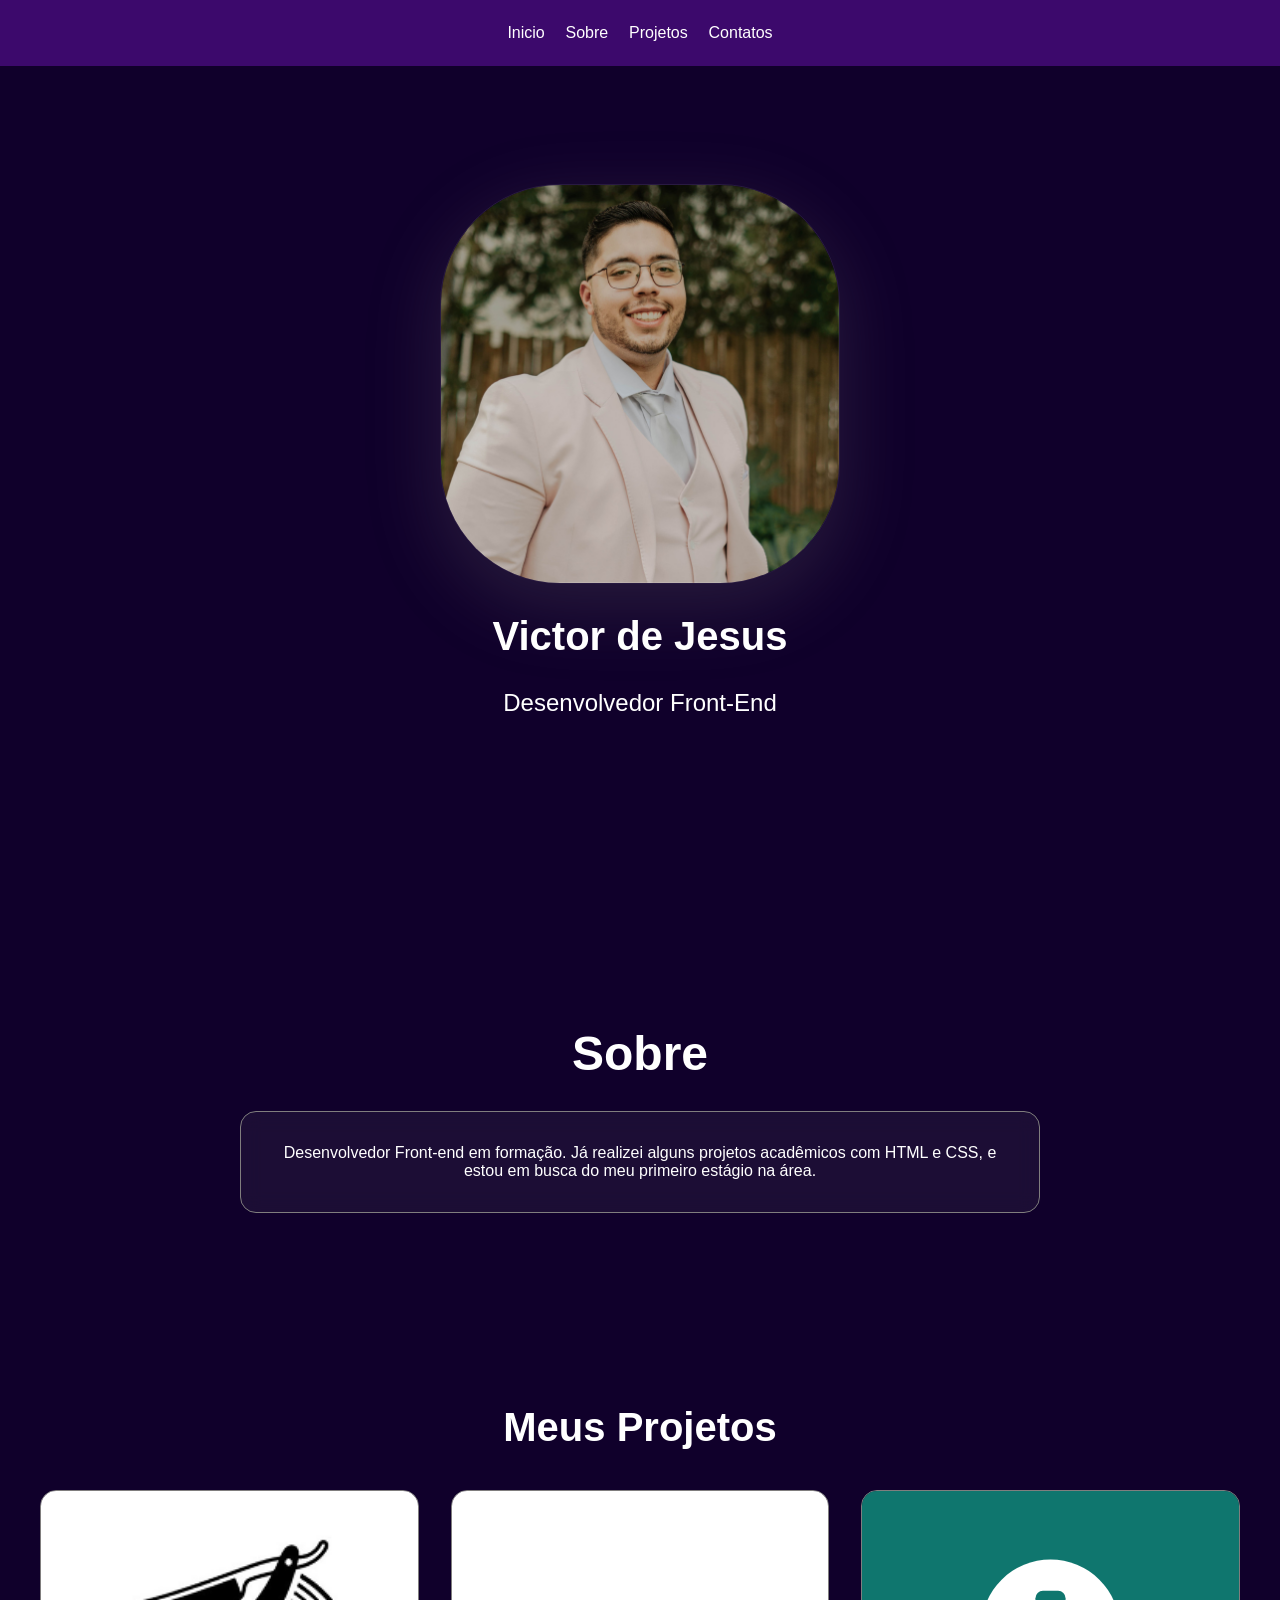
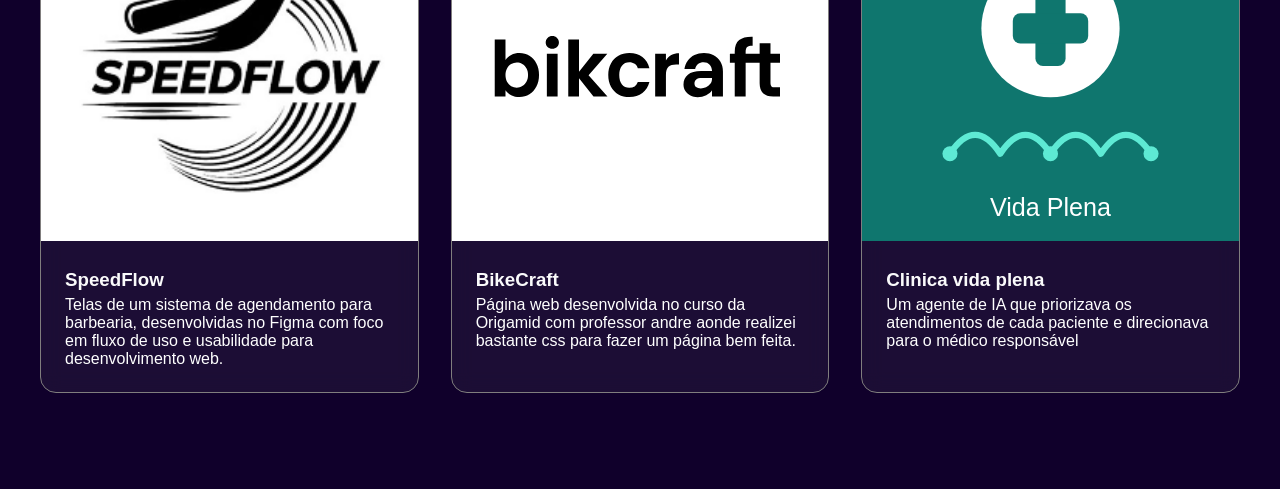
<file: index.html>
<!DOCTYPE html>
<html lang="pt-br">

<head>
  <meta charset="UTF-8">
  <meta name="viewport" content="width=device-width, initial-scale=1.0">
  <link rel="stylesheet" href="style.css">
  <title>Portifólio</title>
</head>

<body>
  <header class="navegacao">
    <nav>
      <ul class="menu">
        <li><a href="#Inicio" class="item-menu">Inicio</a></li>
        <li><a href="#sobre" class="item-menu">Sobre</a></li>
        <li><a href="#projetos" class="item-menu">Projetos</a></li>
        <li><a href="https://www.linkedin.com/in/victor-jesus200231/" class="item-menu">Contatos</a></li>
      </ul>
    </nav>
  </header>
  <main id="Inicio" class="cabecalho">
    <img src="VictorJesus.png" alt="Foto victor" class="foto">
    <h1>Victor de Jesus</h1>
    <p class="subtitulo">Desenvolvedor Front-End</p>
  </main>

  <section id="sobre" class="sobre">
    <h1 class="sobre-titulo">Sobre</h1>
    <div class="sobre-caixa">
      <p class="sobre-paragrafo">Desenvolvedor Front-end em formação. Já realizei alguns projetos acadêmicos com HTML e CSS, e estou em busca do meu primeiro estágio na área.</p>
    </div>
  </section>

  <section id="projetos" class="projetos">
    <h2 class="projeto-titulo">Meus Projetos</h2>
    <div class="projeto-caixa">

      <div class="projetos-card">
        <a href="https://www.figma.com/design/0oMSTFennjUVj2GTueyORX/App-Barbearia"><img src="Speedflow.png" alt="SpeedFlow" class="projetos-imagem"></a>
        <div class="caixa-textos-projetos">
          <h3 class="info-projetos">SpeedFlow</h3>
          <p class="paragrafo-projetos">Telas de um sistema de agendamento para barbearia, desenvolvidas no Figma com foco em fluxo de uso e usabilidade para desenvolvimento web.</p>
        </div>
      </div>

      <div class="projetos-card">
        <a href="https://github.com/VictorJesus090/HTML-CSS---INICIANTE/blob/main/position/index.html"><img src="BikeCraft.svg" alt="Imagem-bikecraft" class="projetos-imagem"></a>
        <div class="caixa-textos-projetos">
          <h3 class="info-projetos">BikeCraft</h3>
          <p class="paragrafo-projetos">Página web desenvolvida no curso da Origamid com professor andre aonde realizei bastante css para fazer um página bem feita.</p>
        </div>
      </div>

      <div class="projetos-card">
        <a href="https://youtu.be/gi6xLH6Cuvs"><img src="clinica-vida-plena.svg" alt="Clinica vida plena" class="projetos-imagem"></a>
        <div class="caixa-textos-projetos">
          <h3 class="info-projetos">Clinica vida plena</h3>
          <p class="paragrafo-projetos">Um agente de IA que priorizava os atendimentos de cada paciente e direcionava para o médico responsável</p>
        </div>
      </div>

    </div>
  </section>
</body>

</html>
</file>
<file: style.css>
* {
  margin: 0px;
  padding: 0px;
  box-sizing: border-box;
  font-family: "Segoe UI", Tahoma, Geneva, Verdana, sans-serif;
}
html {
  scroll-behavior: smooth;
}
body {
  background-color: #10002b;
}
.navegacao {
  position: fixed;
  width: 100%;
  background-color: rgba(60, 9, 108, 1);
}
.menu {
  display: flex;
  justify-content: center;
  gap: 1.3rem;
  margin: 1.5em;
}
.item-menu {
  font-size: rem;
  text-decoration: none;
  color: #ffffff;
}
li {
  list-style: none;
}

.cabecalho {
  min-height: 100vh;
  display: flex;
  justify-content: center;
  align-items: center;
  flex-direction: column;
}
.foto {
  width: 400px;
  height: 400px;
  box-shadow: #79787838 0px 22px 70px 4px;
  border-radius: 30%;
  border: 1px solid rgba(255, 255, 255, 0.1);
}

h1 {
  font-size: 2.5rem;
  font-weight: bold;
  margin: 30px;
  color: white;
}
.subtitulo {
  font-size: 1.5rem;
  color: white;
}
.sobre {
  padding: 6rem 2rem;
}
.sobre-titulo {
  color: white;
  font-size: 3rem;
  text-align: center;
}
.sobre-caixa {
  color: white;
  padding: 2rem;
  max-width: 800px;
  margin: 0 auto;
  border-radius: 1rem;
  border: 1px solid rgb(128, 126, 126);
  backdrop-filter: blur(10px);
  background-color: rgba(255, 255, 255, 0.05);
}
.sobre-paragrafo {
  text-align: center;
  font-size: 1rem;
}
.projetos {
  padding: 6rem 2rem;
}
.projetos-card {
  border: 1px solid rgb(128, 126, 126);
  background-color: rgba(255, 255, 255, 0.05);
  backdrop-filter: blur(10px);
  border-radius: 16px;
  overflow: hidden;
}
.projeto-titulo {
  color: white;
  text-align: center;
  font-size: 2.5rem;
  margin-bottom: 40px;
}
.projetos-card:hover {
  box-shadow: 0 10px 20px rgba(79, 70, 229, 0.2);
  transform: translatey(-10px) scale(1.03);
  transition: all 0.5s ease;
  cursor: pointer;
}
.projeto-caixa {
  display: grid;
  grid-template-columns: repeat(auto-fit, minmax(300px, 1fr));
  gap: 2rem;
  max-width: 1200px;
  margin: 0 auto;
}
.projetos-imagem {
  height: 350px;
  width: 100%;
  object-fit: cover;
}
.info-projetos {
  color: rgba(255, 255, 255, 0.979);
  margin-bottom: 5px;
}
.paragrafo-projetos {
  color: white;
}
.caixa-textos-projetos {
  padding: 1.5rem;
}
</file>
